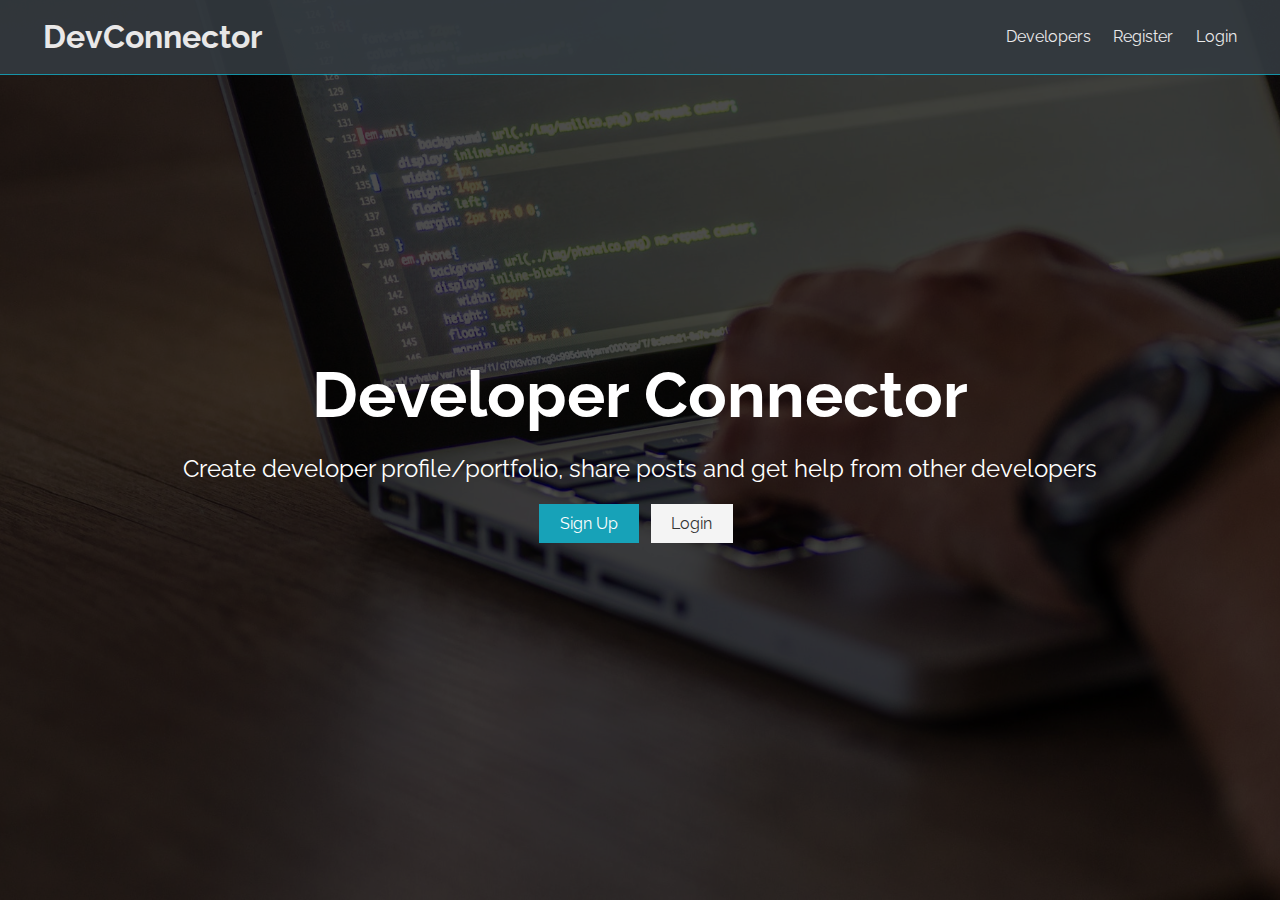
<file: index.html>
<!DOCTYPE html>
<html lang="en">
  <head>
    <meta charset="UTF-8" />
    <meta name="viewport" content="width=device-width, initial-scale=1.0" />
    <meta http-equiv="X-UA-Compatible" content="ie=edge" />
    <link
      rel="stylesheet"
      href="https://use.fontawesome.com/releases/v5.8.1/css/all.css"
      integrity="sha384-50oBUHEmvpQ+1lW4y57PTFmhCaXp0ML5d60M1M7uH2+nqUivzIebhndOJK28anvf"
      crossorigin="anonymous"
    />
    <link
      href="https://fonts.googleapis.com/css?family=Raleway"
      rel="stylesheet"
    />

    <link rel="stylesheet" href="css/style.min.css" />
    <title>Welcome to the DevConnector</title>
  </head>
  <body>
    <nav class="navbar bg-dark">
      <h1>
        <a href="dashboard.html"> <i class="fas fa-code"></i> DevConnector </a>
      </h1>
      <ul>
        <li><a href="profiles.html">Developers</a></li>
        <li><a href="register.html">Register</a></li>
        <li><a href="login.html">Login</a></li>
      </ul>
    </nav>
    <section class="landing">
      <div class="dark-overlay">
        <div class="landing-inner">
          <h1 class="x-large">Developer Connector</h1>
          <p class="lead">
            Create developer profile/portfolio, share posts and get help from
            other developers
          </p>
          <div class="buttons">
            <a href="register.html" class="btn btn-primary">Sign Up</a>
            <a href="login.html" class="btn btn">Login</a>
          </div>
        </div>
      </div>
    </section>
  </body>
</html>
</file>
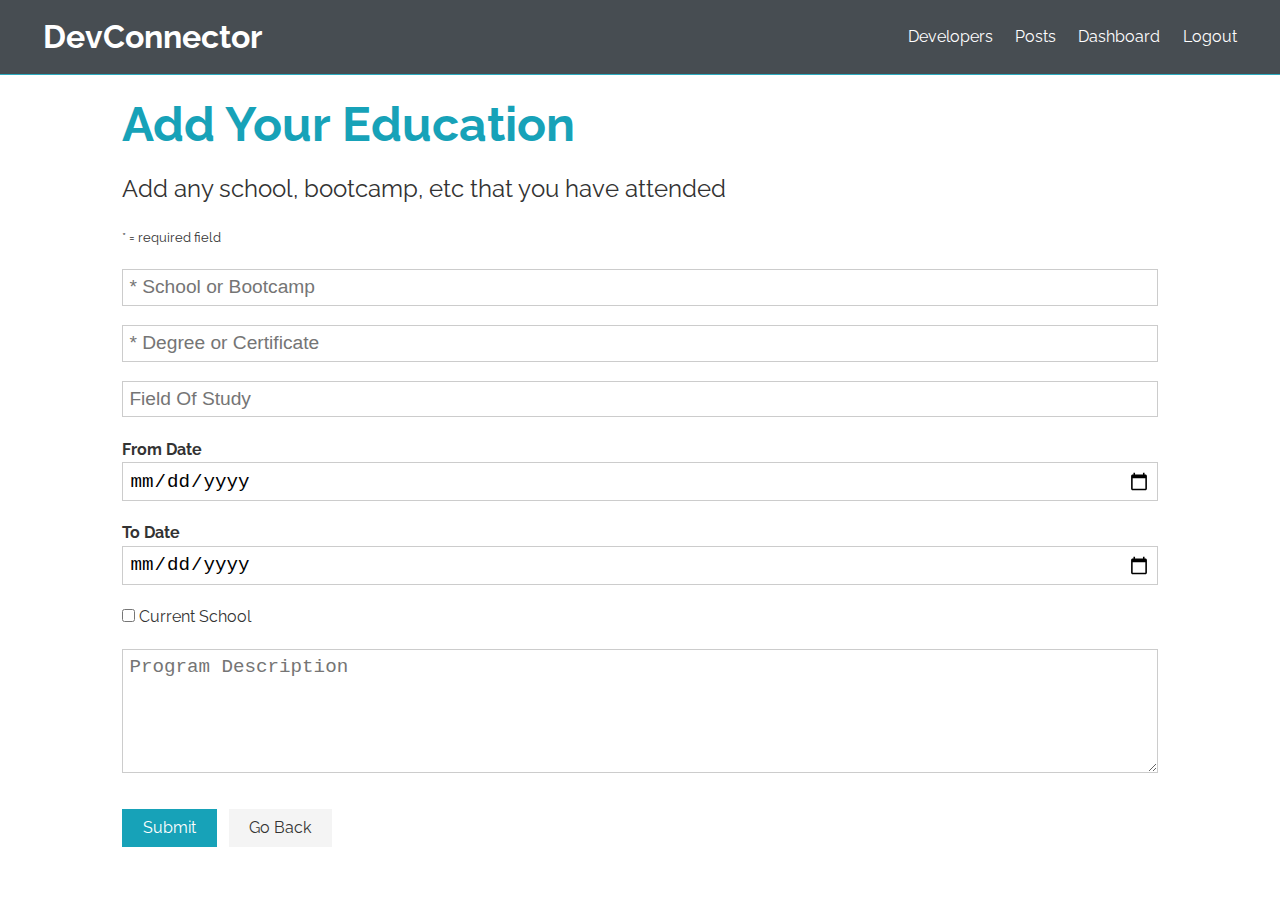
<file: add-education.html>
<!DOCTYPE html>
<html lang="en">
  <head>
    <meta charset="UTF-8" />
    <meta name="viewport" content="width=device-width, initial-scale=1.0" />
    <meta http-equiv="X-UA-Compatible" content="ie=edge" />
    <link
      href="https://fonts.googleapis.com/css?family=Raleway"
      rel="stylesheet"
    />
    <link
      rel="stylesheet"
      href="https://use.fontawesome.com/releases/v5.8.1/css/all.css"
      integrity="sha384-50oBUHEmvpQ+1lW4y57PTFmhCaXp0ML5d60M1M7uH2+nqUivzIebhndOJK28anvf"
      crossorigin="anonymous"
    />

    <link rel="stylesheet" href="css/style.min.css" />
    <title>Welcome To The Developer Connector</title>
  </head>
  <body>
    <nav class="navbar bg-dark">
      <h1>
        <a href="index.html"><i class="fas fa-code"></i> DevConnector</a>
      </h1>
      <ul>
        <li><a href="profiles.html">Developers</a></li>
        <li><a href="posts.html">Posts</a></li>
        <li>
          <a href="dashboard.html" title="Dashboard"
            ><i class="fas fa-user"></i>
            <span class="hide-sm">Dashboard</span></a
          >
        </li>
        <li>
          <a href="login.html" title="Logout">
            <i class="fas fa-sign-out-alt"></i>
            <span class="hide-sm">Logout</span></a
          >
        </li>
      </ul>
    </nav>
    <section class="container">
      <h1 class="large text-primary">
        Add Your Education
      </h1>
      <p class="lead">
        <i class="fas fa-graduation-cap"></i> Add any school, bootcamp, etc that
        you have attended
      </p>
      <small>* = required field</small>
      <form class="form">
        <div class="form-group">
          <input
            type="text"
            placeholder="* School or Bootcamp"
            name="school"
            required
          />
        </div>
        <div class="form-group">
          <input
            type="text"
            placeholder="* Degree or Certificate"
            name="degree"
            required
          />
        </div>
        <div class="form-group">
          <input type="text" placeholder="Field Of Study" name="fieldofstudy" />
        </div>
        <div class="form-group">
          <h4>From Date</h4>
          <input type="date" name="from" />
        </div>
        <div class="form-group">
          <h4>To Date</h4>
          <input type="date" name="to" />
        </div>
        <div class="form-group">
          <p>
            <input type="checkbox" name="current" value="" /> Current School
          </p>
        </div>
        <div class="form-group">
          <textarea
            name="description"
            cols="30"
            rows="5"
            placeholder="Program Description"
          ></textarea>
        </div>
        <input type="submit" class="btn btn-primary my-1" />
        <a class="btn my-1" href="dashboard.html">Go Back</a>
      </form>
    </section>
  </body>
</html>
</file>
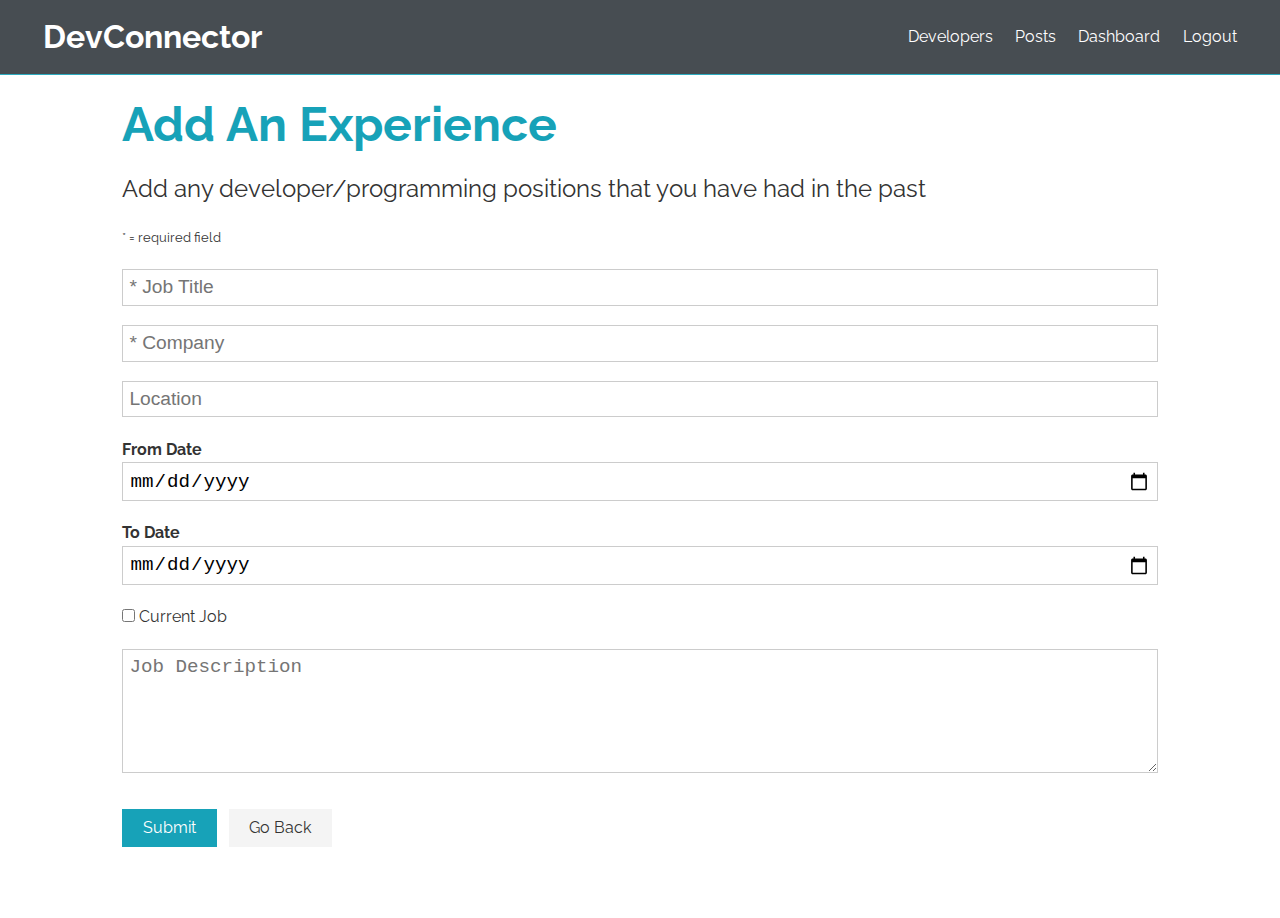
<file: add-experience.html>
<!DOCTYPE html>
<html lang="en">
  <head>
    <meta charset="UTF-8" />
    <meta name="viewport" content="width=device-width, initial-scale=1.0" />
    <meta http-equiv="X-UA-Compatible" content="ie=edge" />
    <link
      href="https://fonts.googleapis.com/css?family=Raleway"
      rel="stylesheet"
    />
    <link
      rel="stylesheet"
      href="https://use.fontawesome.com/releases/v5.8.1/css/all.css"
      integrity="sha384-50oBUHEmvpQ+1lW4y57PTFmhCaXp0ML5d60M1M7uH2+nqUivzIebhndOJK28anvf"
      crossorigin="anonymous"
    />

    <link rel="stylesheet" href="css/style.min.css" />
    <title>Welcome To The Developer Connector</title>
  </head>
  <body>
    <nav class="navbar bg-dark">
      <h1>
        <a href="index.html"><i class="fas fa-code"></i> DevConnector</a>
      </h1>
      <ul>
        <li><a href="profiles.html">Developers</a></li>
        <li><a href="posts.html">Posts</a></li>
        <li>
          <a href="dashboard.html" title="Dashboard"
            ><i class="fas fa-user"></i>
            <span class="hide-sm">Dashboard</span></a
          >
        </li>
        <li>
          <a href="login.html" title="Logout">
            <i class="fas fa-sign-out-alt"></i>
            <span class="hide-sm">Logout</span></a
          >
        </li>
      </ul>
    </nav>
    <section class="container">
      <h1 class="large text-primary">
        Add An Experience
      </h1>
      <p class="lead">
        <i class="fas fa-code-branch"></i> Add any developer/programming
        positions that you have had in the past
      </p>
      <small>* = required field</small>
      <form class="form">
        <div class="form-group">
          <input type="text" placeholder="* Job Title" name="title" required />
        </div>
        <div class="form-group">
          <input type="text" placeholder="* Company" name="company" required />
        </div>
        <div class="form-group">
          <input type="text" placeholder="Location" name="location" />
        </div>
        <div class="form-group">
          <h4>From Date</h4>
          <input type="date" name="from" />
        </div>
        <div class="form-group">
          <h4>To Date</h4>
          <input type="date" name="to" />
        </div>
        <div class="form-group">
          <p><input type="checkbox" name="current" value="" /> Current Job</p>
        </div>
        <div class="form-group">
          <textarea
            name="description"
            cols="30"
            rows="5"
            placeholder="Job Description"
          ></textarea>
        </div>
        <input type="submit" class="btn btn-primary my-1" />
        <a class="btn my-1" href="dashboard.html">Go Back</a>
      </form>
    </section>
  </body>
</html>
</file>
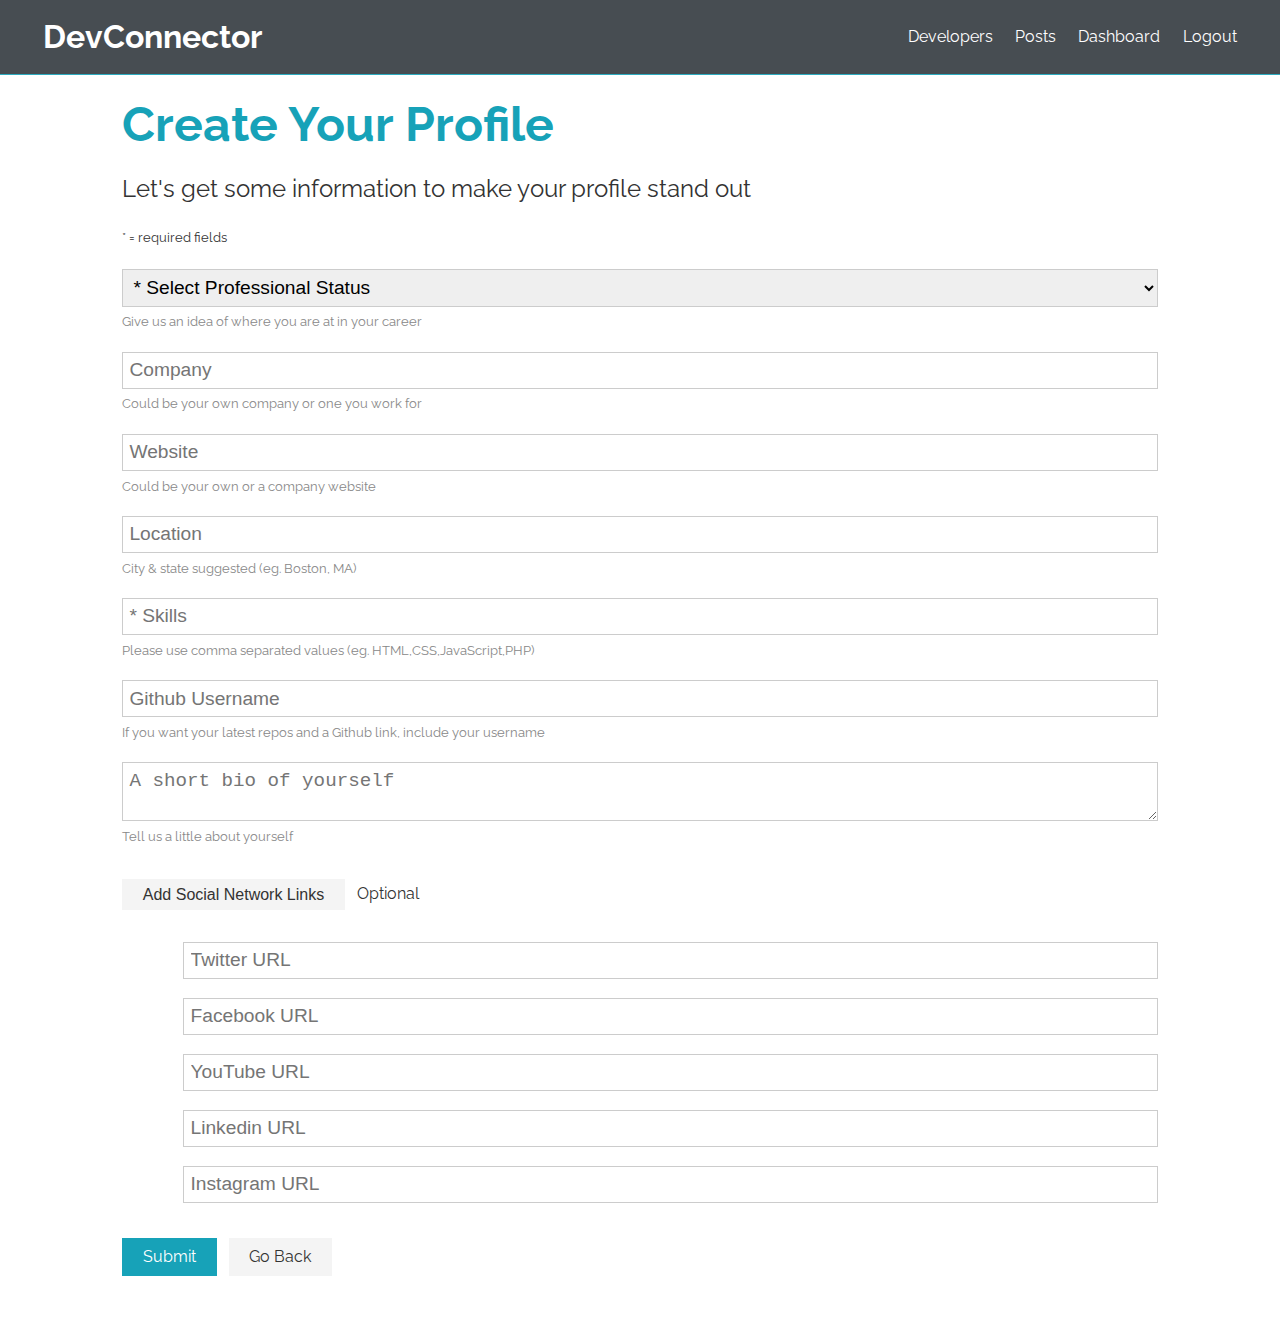
<file: create-profile.html>
<!DOCTYPE html>
<html lang="en">
  <head>
    <meta charset="UTF-8" />
    <meta name="viewport" content="width=device-width, initial-scale=1.0" />
    <meta http-equiv="X-UA-Compatible" content="ie=edge" />
    <link
      rel="stylesheet"
      href="https://use.fontawesome.com/releases/v5.8.1/css/all.css"
      integrity="sha384-50oBUHEmvpQ+1lW4y57PTFmhCaXp0ML5d60M1M7uH2+nqUivzIebhndOJK28anvf"
      crossorigin="anonymous"
    />
    <link
      href="https://fonts.googleapis.com/css?family=Raleway"
      rel="stylesheet"
    />

    <link rel="stylesheet" href="css/style.min.css" />
    <title>Welcome to the DevConnector</title>
  </head>
  <body>
    <nav class="navbar bg-dark">
      <h1>
        <a href="dashboard.html"> <i class="fas fa-code"></i> DevConnector </a>
      </h1>
      <ul>
        <li><a href="profiles.html">Developers</a></li>
        <li><a href="posts.html">Posts</a></li>
        <li>
          <a href="dashboard.html">
            <i class="fas fa-user"></i>
            <span class="hide-sm"> Dashboard</span></a
          >
        </li>
        <li>
          <a href="login.html">
            <i class="fas fa-sign-out-alt"></i>
            <span class="hide-sm"> Logout</span></a
          >
        </li>
      </ul>
    </nav>
    <section class="container">
      <h1 class="large text-primary">
        Create Your Profile
      </h1>
      <p class="lead">
        <i class="fas fa-user"></i> Let's get some information to make your
        profile stand out
      </p>
      <small>* = required fields</small>
      <form class="form">
        <div class="form-group">
          <select name="status">
            <option value="0">* Select Professional Status</option>
            <option value="Developer">Developer</option>
            <option value="Junior Developer">Junior Developer</option>
            <option value="Senior Developer">Senior Developer</option>
            <option value="Manager">Manager</option>
            <option value="Student or Learning">Student or Learning</option>
            <option value="Instructor">Instructor or Teacher</option>
            <option value="Intern">Intern</option>
            <option value="Other">Other</option>
          </select>
          <small class="form-text"
            >Give us an idea of where you are at in your career</small
          >
        </div>
        <div class="form-group">
          <input type="text" placeholder="Company" name="company" />
          <small class="form-text"
            >Could be your own company or one you work for</small
          >
        </div>
        <div class="form-group">
          <input type="text" placeholder="Website" name="website" />
          <small class="form-text"
            >Could be your own or a company website</small
          >
        </div>
        <div class="form-group">
          <input type="text" placeholder="Location" name="location" />
          <small class="form-text"
            >City & state suggested (eg. Boston, MA)</small
          >
        </div>
        <div class="form-group">
          <input type="text" placeholder="* Skills" name="skills" />
          <small class="form-text"
            >Please use comma separated values (eg.
            HTML,CSS,JavaScript,PHP)</small
          >
        </div>
        <div class="form-group">
          <input
            type="text"
            placeholder="Github Username"
            name="githubusername"
          />
          <small class="form-text"
            >If you want your latest repos and a Github link, include your
            username</small
          >
        </div>
        <div class="form-group">
          <textarea placeholder="A short bio of yourself" name="bio"></textarea>
          <small class="form-text">Tell us a little about yourself</small>
        </div>

        <div class="my-2">
          <button type="button" class="btn btn-light">
            Add Social Network Links
          </button>
          <span>Optional</span>
        </div>

        <div class="form-group social-input">
          <i class="fab fa-twitter fa-2x"></i>
          <input type="text" placeholder="Twitter URL" name="twitter" />
        </div>

        <div class="form-group social-input">
          <i class="fab fa-facebook fa-2x"></i>
          <input type="text" placeholder="Facebook URL" name="facebook" />
        </div>

        <div class="form-group social-input">
          <i class="fab fa-youtube fa-2x"></i>
          <input type="text" placeholder="YouTube URL" name="youtube" />
        </div>

        <div class="form-group social-input">
          <i class="fab fa-linkedin fa-2x"></i>
          <input type="text" placeholder="Linkedin URL" name="linkedin" />
        </div>

        <div class="form-group social-input">
          <i class="fab fa-instagram fa-2x"></i>
          <input type="text" placeholder="Instagram URL" name="instagram" />
        </div>
        <input type="submit" class="btn btn-primary my-1" />
        <a class="btn btn-light my-1" href="dashboard.html">Go Back</a>
      </form>
    </section>
  </body>
</html>
</file>
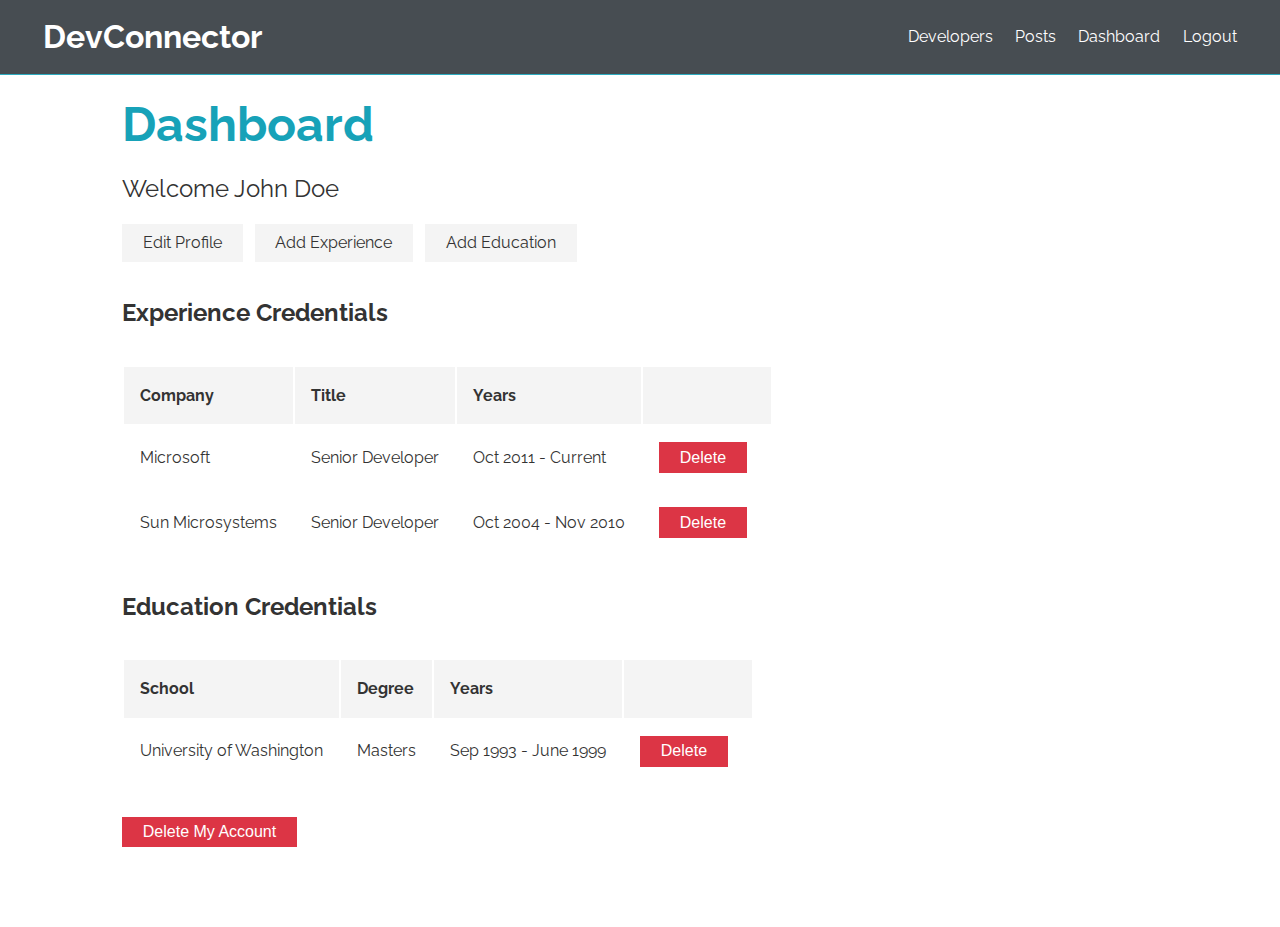
<file: dashboard.html>
<!DOCTYPE html>
<html lang="en">
  <head>
    <meta charset="UTF-8" />
    <meta name="viewport" content="width=device-width, initial-scale=1.0" />
    <meta http-equiv="X-UA-Compatible" content="ie=edge" />
    <link
      rel="stylesheet"
      href="https://use.fontawesome.com/releases/v5.8.1/css/all.css"
      integrity="sha384-50oBUHEmvpQ+1lW4y57PTFmhCaXp0ML5d60M1M7uH2+nqUivzIebhndOJK28anvf"
      crossorigin="anonymous"
    />
    <link
      href="https://fonts.googleapis.com/css?family=Raleway"
      rel="stylesheet"
    />

    <link rel="stylesheet" href="css/style.min.css" />
    <title>Welcome to the DevConnector</title>
  </head>
  <body>
    <nav class="navbar bg-dark">
      <h1>
        <a href="dashboard.html"> <i class="fas fa-code"></i> DevConnector </a>
      </h1>
      <ul>
        <li><a href="profiles.html">Developers</a></li>
        <li><a href="posts.html">Posts</a></li>
        <li>
          <a href="dashboard.html">
            <i class="fas fa-user"></i>
            <span class="hide-sm"> Dashboard</span></a
          >
        </li>
        <li>
          <a href="login.html">
            <i class="fas fa-sign-out-alt"></i>
            <span class="hide-sm"> Logout</span></a
          >
        </li>
      </ul>
    </nav>
    <section class="container">
      <h1 class="large text-primary">
        Dashboard
      </h1>
      <p class="lead"><i class="fas fa-user"></i> Welcome John Doe</p>
      <div class="dash-buttons">
        <a href="create-profile.html" class="btn">
          <i class="fas fa-user-circle text-primary"></i> Edit Profile
        </a>
        <a href="add-experience.html" class="btn">
          <i class="fab fa-black-tie text-primary"></i> Add Experience
        </a>
        <a href="add-education.html" class="btn">
          <i class="fas fa-graduation-cap text-primary"></i> Add Education
        </a>
      </div>

      <h2 class="my-2">
        Experience Credentials
      </h2>
      <table class="table">
        <thead>
          <tr>
            <th>Company</th>
            <th class="hide-sm">Title</th>
            <th class="hide-sm">Years</th>
            <th></th>
          </tr>
        </thead>
        <tbody>
          <tr>
            <td>Microsoft</td>
            <td class="hide-sm">Senior Developer</td>
            <td class="hide-sm">
              Oct 2011 - Current
            </td>
            <td>
              <button class="btn btn-danger">
                Delete
              </button>
            </td>
          </tr>
          <tr>
            <td>Sun Microsystems</td>
            <td class="hide-sm">Senior Developer</td>
            <td class="hide-sm">
              Oct 2004 - Nov 2010
            </td>
            <td>
              <button class="btn btn-danger">
                Delete
              </button>
            </td>
          </tr>
        </tbody>
      </table>

      <h2 class="my-2">
        Education Credentials
      </h2>
      <table class="table">
        <thead>
          <tr>
            <th>School</th>
            <th class="hide-sm">Degree</th>
            <th class="hide-sm">Years</th>
            <th></th>
          </tr>
        </thead>
        <tbody>
          <tr>
            <td>University of Washington</td>
            <td class="hide-sm">Masters</td>
            <td class="hide-sm">
              Sep 1993 - June 1999
            </td>
            <td>
              <button class="btn btn-danger">
                Delete
              </button>
            </td>
          </tr>
        </tbody>
      </table>

      <div class="my-2">
        <button class="btn btn-danger">
          <i class="fas fa-user-minus"></i> Delete My Account
        </button>
      </div>
    </section>
  </body>
</html>
</file>
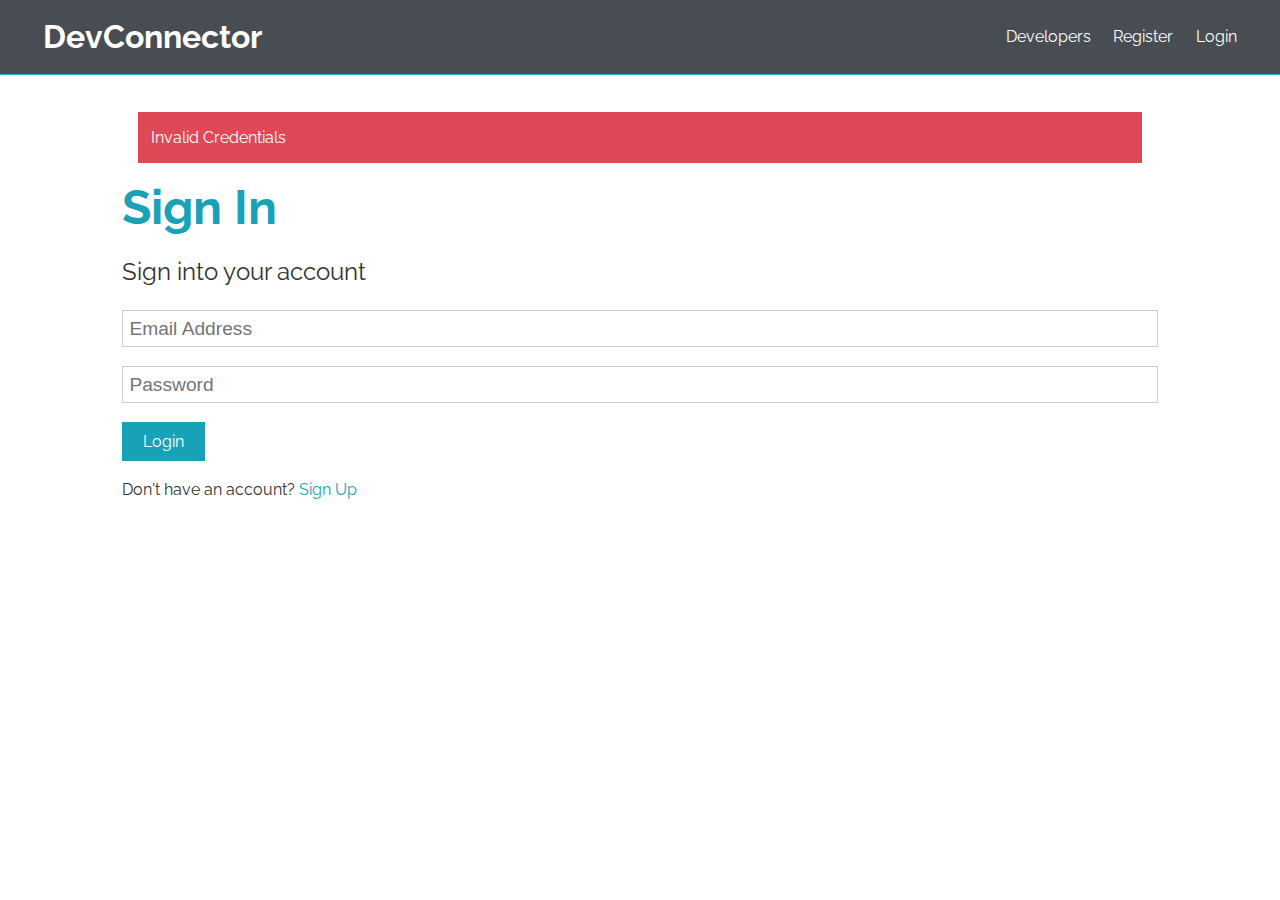
<file: login.html>
<!DOCTYPE html>
<html lang="en">
  <head>
    <meta charset="UTF-8" />
    <meta name="viewport" content="width=device-width, initial-scale=1.0" />
    <meta http-equiv="X-UA-Compatible" content="ie=edge" />
    <link
      rel="stylesheet"
      href="https://use.fontawesome.com/releases/v5.8.1/css/all.css"
      integrity="sha384-50oBUHEmvpQ+1lW4y57PTFmhCaXp0ML5d60M1M7uH2+nqUivzIebhndOJK28anvf"
      crossorigin="anonymous"
    />
    <link
      href="https://fonts.googleapis.com/css?family=Raleway"
      rel="stylesheet"
    />

    <link rel="stylesheet" href="css/style.min.css" />
    <title>Welcome to the DevConnector</title>
  </head>
  <body>
    <nav class="navbar bg-dark">
      <h1>
        <a href="dashboard.html"> <i class="fas fa-code"></i> DevConnector </a>
      </h1>
      <ul>
        <li><a href="profiles.html">Developers</a></li>
        <li><a href="register.html">Register</a></li>
        <li><a href="login.html">Login</a></li>
      </ul>
    </nav>
    <section class="container">
      <!-- Alert -->
      <div class="alert alert-danger">
        Invalid Credentials
      </div>

      <h1 class="large text-primary">
        Sign In
      </h1>
      <p class="lead"><i class="fas fa-user"></i> Sign into your account</p>
      <form action="dashboard.html" class="form">
        <div class="form-group">
          <input type="email" placeholder="Email Address" />
        </div>
        <div class="form-group">
          <input type="password" placeholder="Password" minlength="6" />
        </div>
        <input type="submit" value="Login" class="btn btn-primary" />
      </form>
      <p class="my-1">
        Don't have an account? <a href="register.html">Sign Up</a>
      </p>
    </section>
  </body>
</html>
</file>
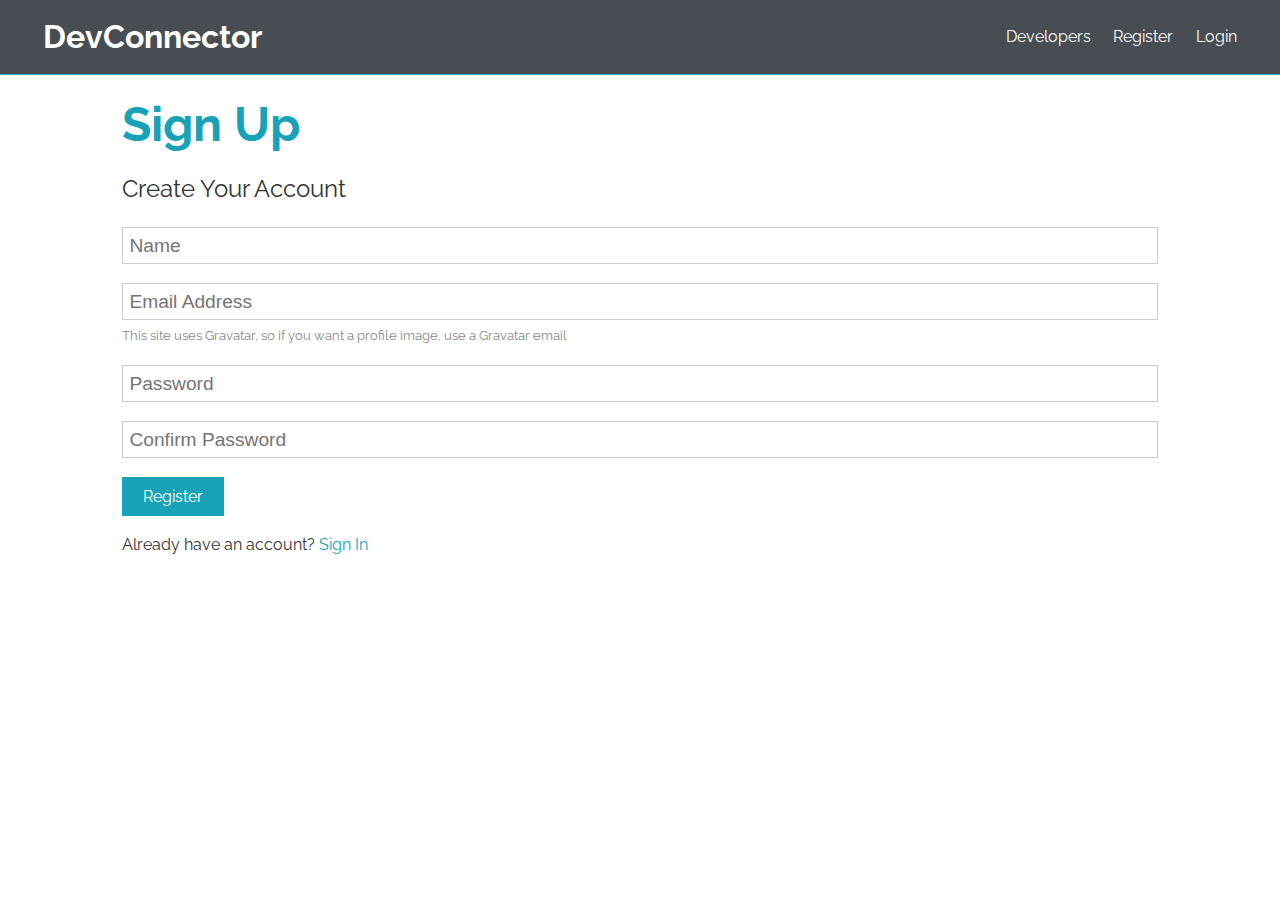
<file: register.html>
<!DOCTYPE html>
<html lang="en">
  <head>
    <meta charset="UTF-8" />
    <meta name="viewport" content="width=device-width, initial-scale=1.0" />
    <meta http-equiv="X-UA-Compatible" content="ie=edge" />
    <link
      rel="stylesheet"
      href="https://use.fontawesome.com/releases/v5.8.1/css/all.css"
      integrity="sha384-50oBUHEmvpQ+1lW4y57PTFmhCaXp0ML5d60M1M7uH2+nqUivzIebhndOJK28anvf"
      crossorigin="anonymous"
    />
    <link
      href="https://fonts.googleapis.com/css?family=Raleway"
      rel="stylesheet"
    />

    <link rel="stylesheet" href="css/style.min.css" />
    <title>Welcome to the DevConnector</title>
  </head>
  <body>
    <nav class="navbar bg-dark">
      <h1>
        <a href="dashboard.html"> <i class="fas fa-code"></i> DevConnector </a>
      </h1>
      <ul>
        <li><a href="profiles.html">Developers</a></li>
        <li><a href="register.html">Register</a></li>
        <li><a href="login.html">Login</a></li>
      </ul>
    </nav>
    <section class="container">
      <h1 class="large text-primary">
        Sign Up
      </h1>
      <p class="lead"><i class="fas fa-user"></i> Create Your Account</p>
      <form action="dashboard.html" class="form">
        <div class="form-group">
          <input type="text" placeholder="Name" required />
        </div>
        <div class="form-group">
          <input type="email" placeholder="Email Address" />
          <small class="form-text">
            This site uses Gravatar, so if you want a profile image, use a
            Gravatar email
          </small>
        </div>
        <div class="form-group">
          <input type="password" placeholder="Password" minlength="6" />
        </div>
        <div class="form-group">
          <input type="password" placeholder="Confirm Password" minlength="6" />
        </div>
        <input type="submit" value="Register" class="btn btn-primary" />
      </form>
      <p class="my-1">
        Already have an account? <a href="login.html">Sign In</a>
      </p>
    </section>
  </body>
</html>
</file>
<file: css/style.min.css>
.m-1{margin:1rem}.my-1{margin:1rem 0}.p-1{padding:1rem}.py-1{padding:1rem 0}.m-2{margin:2rem}.my-2{margin:2rem 0}.p-2{padding:2rem}.py-2{padding:2rem 0}.m-3{margin:3rem}.my-3{margin:3rem 0}.p-3{padding:3rem}.py-3{padding:3rem 0}.m-4{margin:4rem}.my-4{margin:4rem 0}.p-4{padding:4rem}.py-4{padding:4rem 0}.m-5{margin:5rem}.my-5{margin:5rem 0}.p-5{padding:5rem}.py-5{padding:5rem 0}.container{max-width:1100px;margin:auto;overflow:hidden;padding:0 2rem;margin-top:6rem;margin-bottom:3rem}.x-large{font-size:4rem;line-height:1.2;margin-bottom:1rem}.large{font-size:3rem;line-height:1.2;margin-bottom:1rem}.lead{font-size:1.5rem;margin-bottom:1rem}.text-primary{color:#17a2b8}.round-img{border-radius:50%}.line{height:1px;background:#ccc;margin:1.5rem 0}.bg-primary{background-color:#17a2b8;color:#fff}.bg-light{background-color:#f4f4f4;color:#333;border:#ccc 1px solid}.bg-dark{background-color:#343a40;color:#fff}.bg-success{background-color:#28a745;color:#fff}.bg-danger{background-color:#dc3545;color:#fff}.bg-white{background-color:#fff;color:#333;border:#ccc 1px solid}.btn{display:inline-block;background:#f4f4f4;color:#333;padding:0.4rem 1.3rem;border:none;cursor:pointer;font-size:1rem;margin-right:0.5rem;outline:none;-webkit-transition:all 0.2s ease-in;transition:all 0.2s ease-in}.btn.btn-primary{background-color:#17a2b8;color:#fff}.btn.btn-primary:hover{background:#1ab6cf}.btn.btn-dark{background-color:#343a40;color:#fff}.btn.btn-dark:hover{background:#3f474e}.btn.btn-success{background-color:#28a745;color:#fff}.btn.btn-success:hover{background:#2dbc4e}.btn.btn-danger{background-color:#dc3545;color:#fff}.btn.btn-danger:hover{background:#e04b59}.btn:hover{background:#626d78;color:#fff}.alert{padding:0.8rem;margin:1rem;opacity:0.9;background:#f4f4f4;color:#333}.alert.alert-primary{background-color:#17a2b8;color:#fff}.alert.alert-dark{background-color:#343a40;color:#fff}.alert.alert-success{background-color:#28a745;color:#fff}.alert.alert-danger{background-color:#dc3545;color:#fff}.badge{font-size:0.8rem;padding:0.1rem;text-align:center;margin:0.3rem;background:#f4f4f4;color:#333}.badge.badge-primary{background-color:#17a2b8;color:#fff}.badge.badge-dark{background-color:#343a40;color:#fff}.badge.badge-success{background-color:#28a745;color:#fff}.badge.badge-danger{background-color:#dc3545;color:#fff}.dark-overlay{height:100%;width:100%;position:absolute;top:0;left:0;background-color:rgba(0,0,0,0.7)}.table th,.table td{padding:1rem;text-align:left}.table th{background:#f4f4f4}.form-group{margin:1.2rem 0}.form-text{display:block;margin-top:0.3rem;color:#888}.form input[type='text'],.form input[type='email'],.form input[type='password'],.form input[type='date'],.form select,.form textarea{display:block;width:100%;padding:0.4rem;font-size:1.2rem;border:1px solid #ccc}.form input[type='submit']{font:inherit}.form .social-input{display:-webkit-box;display:-ms-flexbox;display:flex}.form .social-input i{padding:0.5rem;width:4rem}.form .social-input i.fa-twitter{color:#38a1f3}.form .social-input i.fa-facebook{color:#3b5998}.form .social-input i.fa-instagram{color:#3f729b}.form .social-input i.fa-youtube{color:#c4302b}.form .social-input i.fa-linkedin{color:#0077b5}*{-webkit-box-sizing:border-box;box-sizing:border-box;margin:0;padding:0}body{font-family:'Raleway', sans-serif;font-size:1rem;line-height:1.6;background-color:#fff;color:#333}a{text-decoration:none;color:#17a2b8}ul{list-style:none}img{width:100%}.navbar{display:-webkit-box;display:-ms-flexbox;display:flex;-webkit-box-align:center;-ms-flex-align:center;align-items:center;-webkit-box-pack:justify;-ms-flex-pack:justify;justify-content:space-between;padding:0.7rem 2rem;position:fixed;z-index:1;width:100%;top:0;border-bottom:solid 1px #17a2b8;opacity:0.9}.navbar ul{display:-webkit-box;display:-ms-flexbox;display:flex}.navbar a{color:#fff;padding:0.45rem;margin:0 0.25rem}.navbar a:hover{color:#17a2b8}.landing{position:relative;background:url("../img/showcase.jpg") no-repeat center center/cover;height:100vh}.landing-inner{color:#fff;height:100%;display:-webkit-box;display:-ms-flexbox;display:flex;-webkit-box-orient:vertical;-webkit-box-direction:normal;-ms-flex-direction:column;flex-direction:column;width:80%;margin:auto;-webkit-box-align:center;-ms-flex-align:center;align-items:center;-webkit-box-pack:center;-ms-flex-pack:center;justify-content:center;text-align:center}.profile{display:-ms-grid;display:grid;-ms-grid-columns:2fr 4fr 2fr;grid-template-columns:2fr 4fr 2fr;grid-gap:2rem;-webkit-box-align:center;-ms-flex-align:center;align-items:center;padding:1rem;line-height:1.8;margin-bottom:1rem}.profile-grid{display:-ms-grid;display:grid;grid-template-areas:'top top' 'about about' 'exp edu' 'github github';grid-gap:1rem}.profile-grid .profile-top{-ms-grid-row:1;-ms-grid-column:1;-ms-grid-column-span:2;grid-area:top;display:-webkit-box;display:-ms-flexbox;display:flex;-webkit-box-orient:vertical;-webkit-box-direction:normal;-ms-flex-direction:column;flex-direction:column;-webkit-box-align:center;-ms-flex-align:center;align-items:center;-webkit-box-pack:center;-ms-flex-pack:center;justify-content:center;text-align:center}.profile-grid .profile-top img{width:250px}.profile-grid .profile-top .icons a{color:#fff;margin:0 0.3rem}.profile-grid .profile-top .icons a:hover{color:#343a40}.profile-grid .profile-about{-ms-grid-row:2;-ms-grid-column:1;-ms-grid-column-span:2;grid-area:about;text-align:center}.profile-grid .profile-about .skills{display:-webkit-box;display:-ms-flexbox;display:flex;-webkit-box-pack:center;-ms-flex-pack:center;justify-content:center;-webkit-box-align:center;-ms-flex-align:center;align-items:center;text-align:center}.profile-grid .profile-exp{-ms-grid-row:3;-ms-grid-column:1;grid-area:exp}.profile-grid .profile-edu{-ms-grid-row:3;-ms-grid-column:2;grid-area:edu}.profile-grid .profile-exp>div,.profile-grid .profile-edu>div{margin-bottom:1rem;padding-bottom:1rem;border-bottom:#ccc 1px dotted}.profile-grid .profile-exp:last-child,.profile-grid .profile-edu:last-child{border:none}.profile-grid .profile-exp p,.profile-grid .profile-edu p{margin:0.5rem 0}.profile-grid .profile-github{-ms-grid-row:4;-ms-grid-column:1;-ms-grid-column-span:2;grid-area:github}.profile-grid .profile-github .repo{display:-webkit-box;display:-ms-flexbox;display:flex}.profile-grid .profile-github .repo>div:first-child{-webkit-box-flex:7;-ms-flex:7;flex:7;-ms-flex-preferred-size:70%;flex-basis:70%}.profile-grid .profile-github .repo>div:last-child{-webkit-box-flex:3;-ms-flex:3;flex:3;-ms-flex-preferred-size:20%;flex-basis:20%}.post-form-header{padding:0.5rem}.post{display:-ms-grid;display:grid;-ms-grid-columns:1fr 4fr;grid-template-columns:1fr 4fr;grid-gap:2rem;-webkit-box-align:center;-ms-flex-align:center;align-items:center}.post>div:first-child{text-align:center}.post img{width:150px}@media (max-width: 700px){.hide-sm{display:none}.container{margin-top:8rem}.x-large{font-size:3rem}.large{font-size:2rem}.lead{font-size:1rem}.navbar{display:block;text-align:center}.navbar ul{text-align:center;-webkit-box-pack:center;-ms-flex-pack:center;justify-content:center}.navbar h1{margin-bottom:1rem}.dash-buttons a{display:block;width:100%;margin-bottom:0.2rem}.profile{-ms-grid-columns:1fr;grid-template-columns:1fr;text-align:center}.profile ul{display:none}.profile-grid{grid-template-areas:'top' 'about' 'exp' 'edu' 'github'}.profile-about .skills{-webkit-box-orient:vertical;-webkit-box-direction:normal;-ms-flex-direction:column;flex-direction:column}.post{-ms-grid-columns:1fr;grid-template-columns:1fr}.post a,.post button{padding:0.3rem 0.4rem}}
</file>
